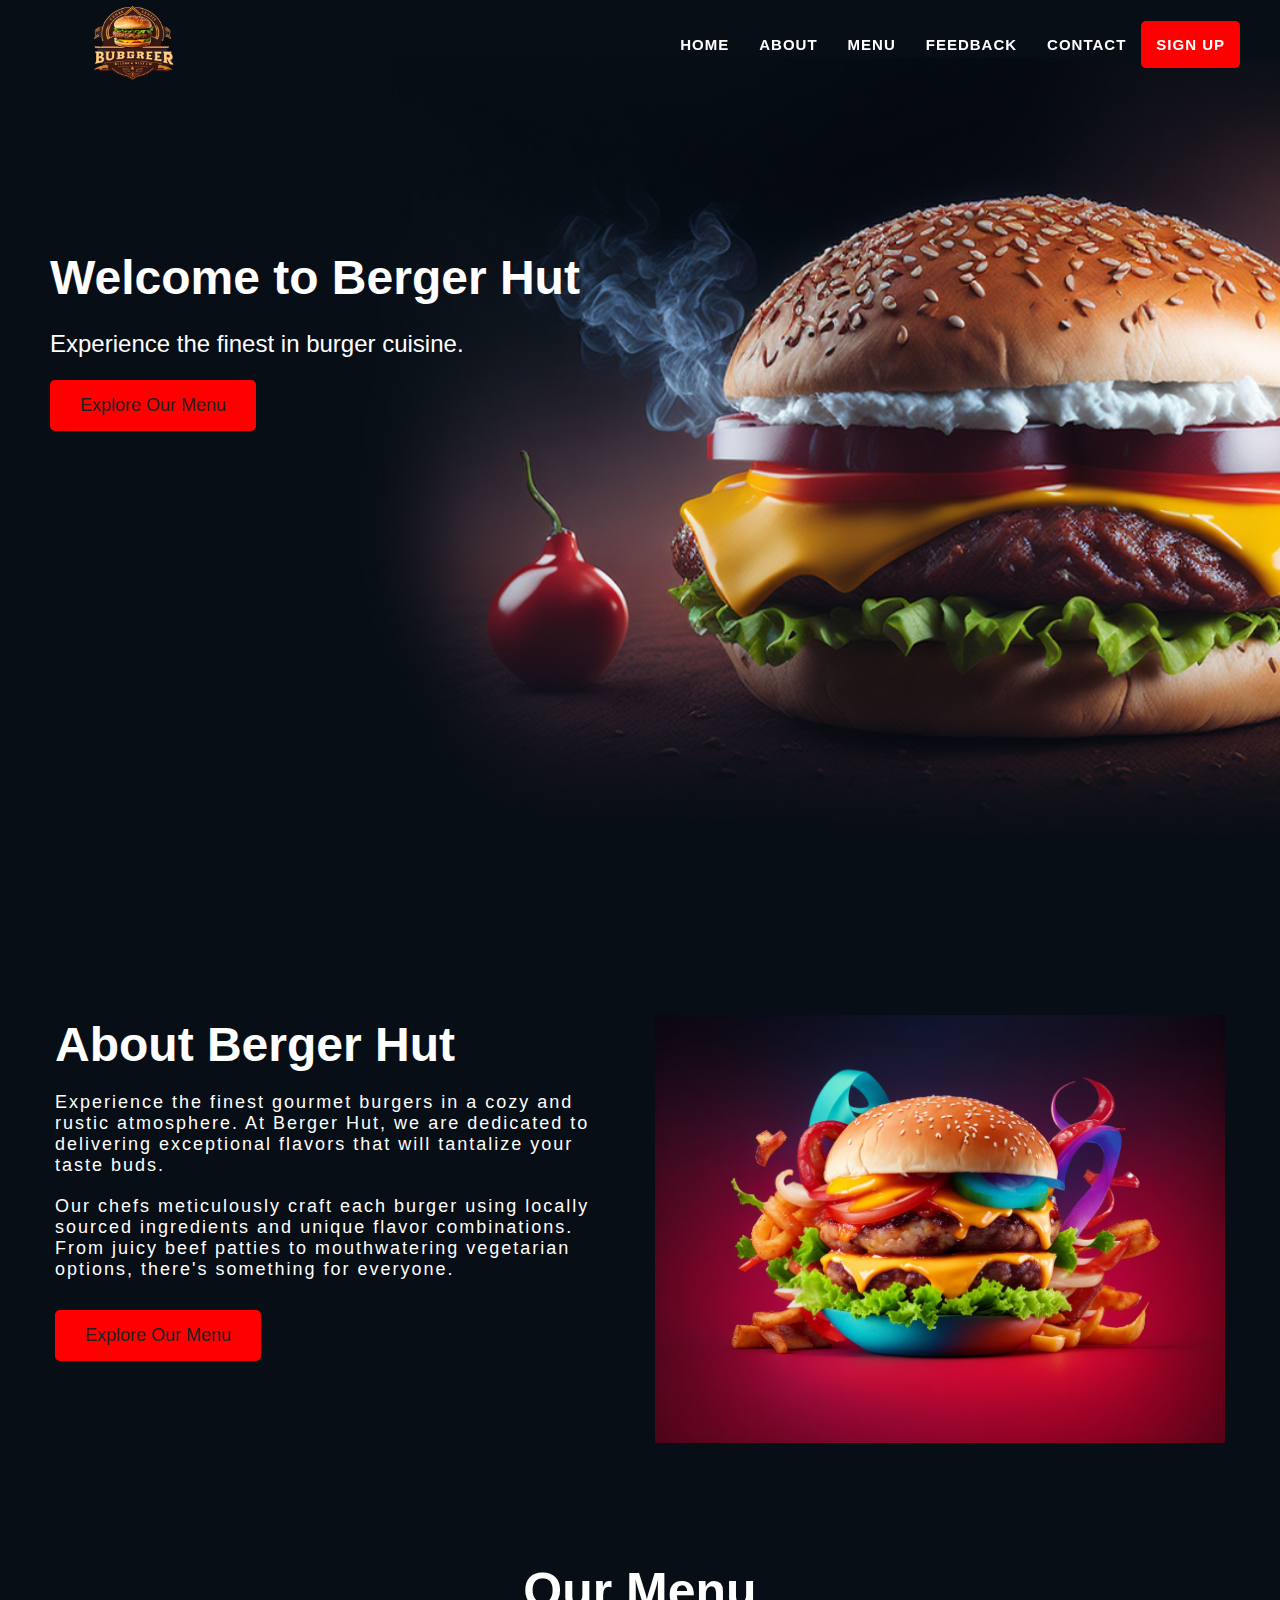
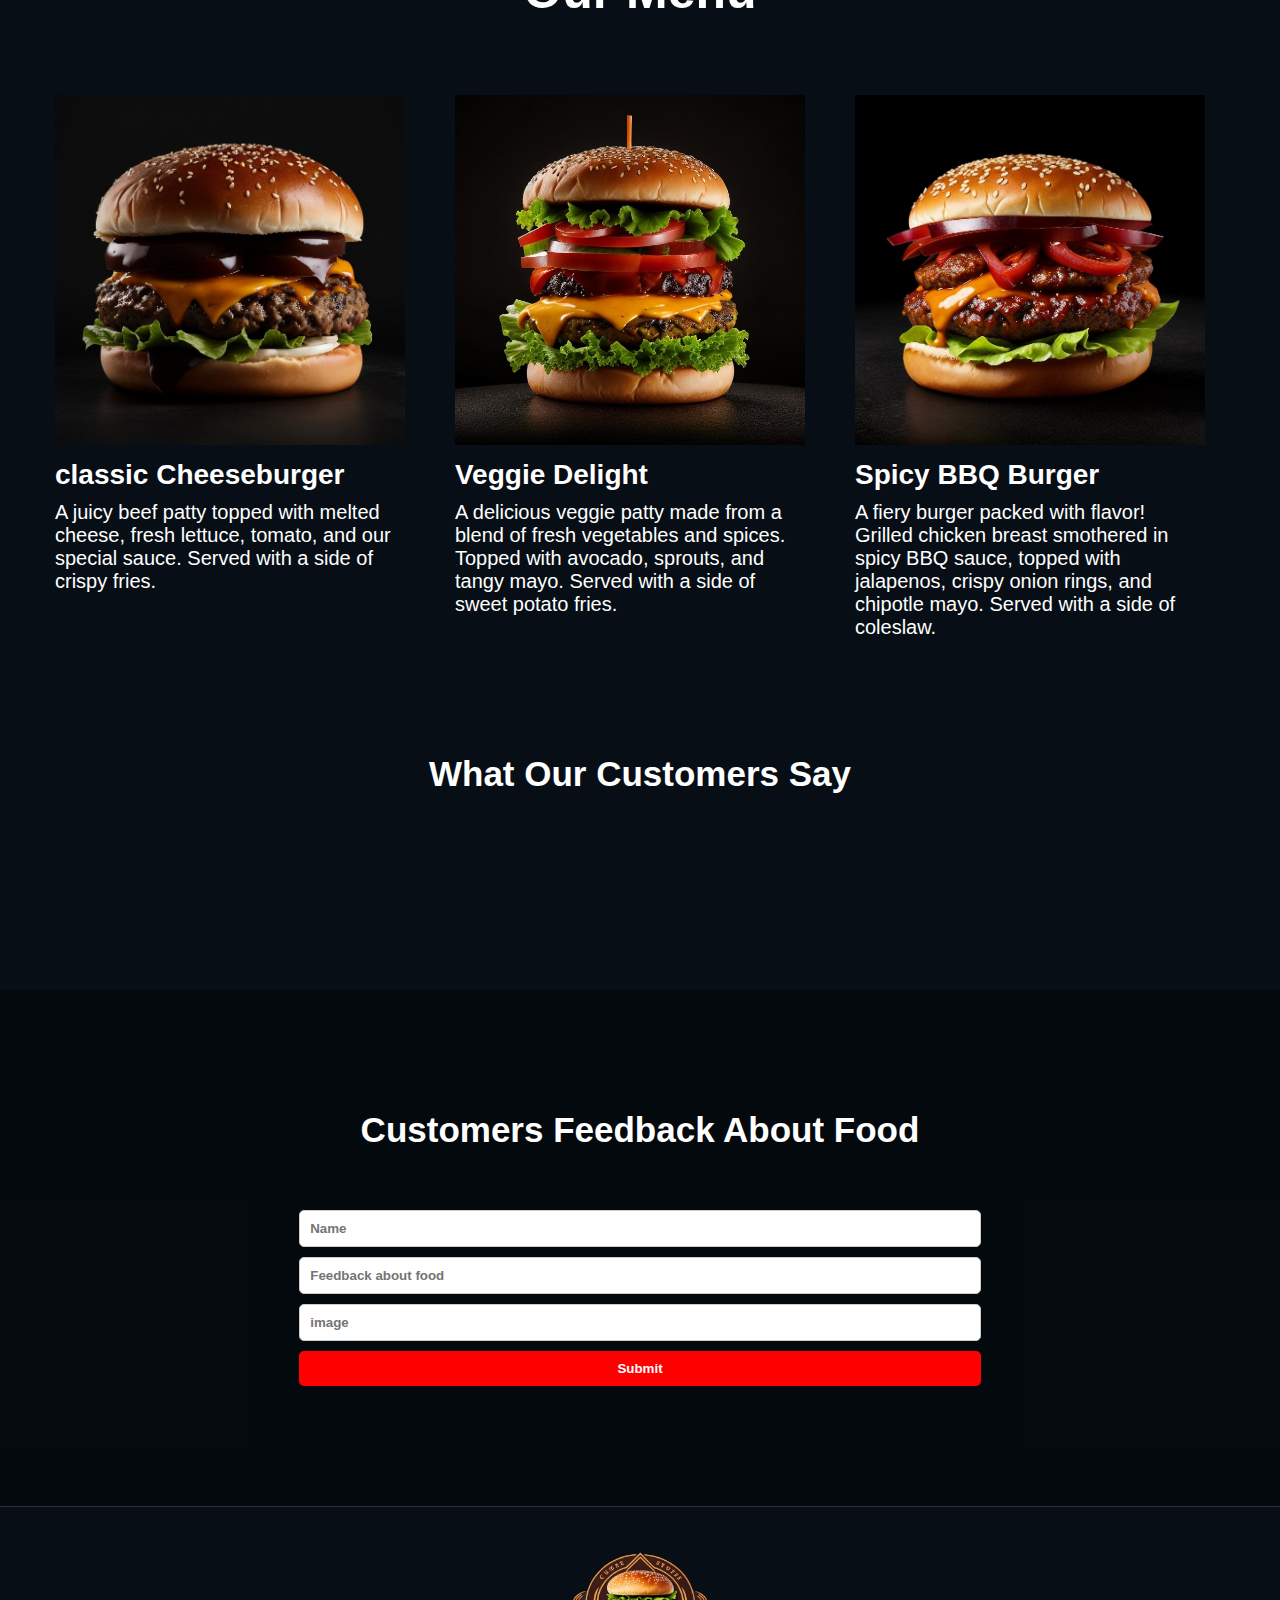
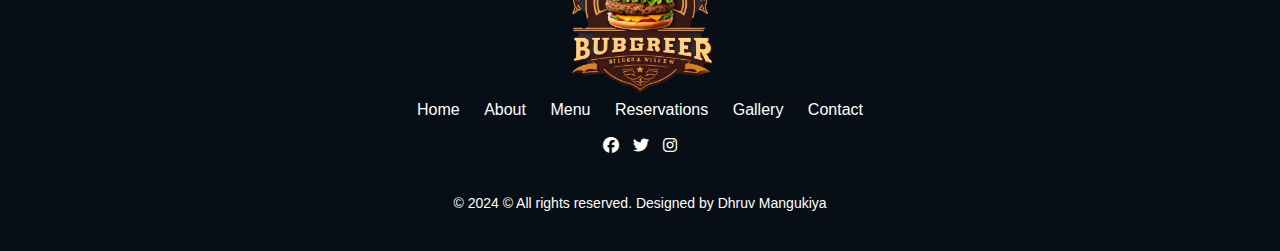
<file: index.html>
<!DOCTYPE html>
<html lang="en">

<head>
    <meta charset="UTF-8">
    <meta name="viewport" content="width=device-width, initial-scale=1.0">
    <link rel="stylesheet" href="style.css">
    <link rel="stylesheet" href="css/all.min.css">
    <link rel="icon" href="images/iconlogo.png">
    <link rel="stylesheet" href="https://cdn.jsdelivr.net/npm/swiper@11/swiper-bundle.min.css" />
    <title>Berger Hut</title>

</head>
<body>

    <header>
        <div class="container">
            <div class="row justify-between align-items-center">
                <div class="logo">
                    <img src="images/iconlogo.png">
                </div>
                <nav>
                    <ul class="row">
                        <li>
                            <a href="#" class="active">Home</a>
                        </li>
                        <li>
                            <a href="#about-section">About </a>
                        </li>
                        <li>
                            <a href="Pages/menu.html">Menu </a>
                        </li>
                        <li>
                            <a href="#Feedback">Feedback </a>
                        </li>
                        <li>
                            <a href="#Contact-section">Contact</a>
                        </li>
                        <li>
                            <a href="/Pages/signUp.html" class="ott">Sign Up</a>
                        </li>
                    </ul>
                </nav>
            </div>
        </div>
    </header>

    <!-- hero section  -->

    <section class="hero">
        <div class="container">
            <h1>Welcome to Berger Hut</h1>
            <p>Experience the finest in burger cuisine.</p>
            <a href="Pages/menu.html" class="btn">Explore Our Menu</a>
        </div>
    </section>

    <!-- about section  -->

    <section id="about-section" class="content-color padding-100">
        <div class="container">
            <div class="row">
                <div class="col-6">
                    <div class="about-content">
                        <h2>About Berger Hut</h2>
                        <h3>Experience the finest gourmet burgers in a cozy and
                            rustic atmosphere. At Berger Hut, we are dedicated to
                            delivering exceptional flavors that will tantalize your
                            taste buds.</h3>
                        <h4>Our chefs meticulously craft each burger using locally
                            sourced ingredients and unique flavor combinations.
                            From juicy beef patties to mouthwatering vegetarian
                            options, there's something for everyone.</h4>
                        <a href="Pages/menu.html" class="btn">Explore Our Menu</a>
                    </div>
                </div>
                <div class="col-6">
                    <div class="about-image">
                        <img src="images/about-image.jpg">
                    </div>
                </div>
            </div>
        </div>
    </section>

    <!-- menu section  -->

    <section id="Gallery" class="content-color ">
        <div class="container">
            <div class="heading text-center">
                <h1>Our Menu</h1>
            </div>
            <div class="menu">
                <div class="row">
                    <div class="col-4">
                        <div class="menu-set">
                            <img src="images/burger1.jpg" alt="">
                            <h2>classic Cheeseburger</h2>
                            <p>A juicy beef patty topped with melted
                                cheese, fresh lettuce, tomato, and our
                                special sauce. Served with a side of
                                crispy fries.</p>
                        </div>
                    </div>
                    <div class="col-4">
                        <div class="menu-set">
                            <img src="images/burger2.jpg" alt="">
                            <h2>Veggie Delight</h2>
                            <p>A delicious veggie patty made from a
                                blend of fresh vegetables and spices.
                                Topped with avocado, sprouts, and tangy
                                mayo. Served with a side of sweet potato
                                fries.</p>
                        </div>
                    </div>
                    <div class="col-4">
                        <div class="menu-set">
                            <img src="images/burger3.jpg" alt="">
                            <h2>Spicy BBQ Burger</h2>
                            <p>A fiery burger packed with flavor! Grilled
                                chicken breast smothered in spicy BBQ
                                sauce, topped with jalapenos, crispy
                                onion rings, and chipotle mayo. Served
                                with a side of coleslaw.</p>
                        </div>
                    </div>
                </div>
            </div>
        </div>
    </section>

    <!-- review Section -->

    <section class="content-color padding-100 ">
        <div class="container">
            <h2 class="heading">What Our Customers Say</h2>
            <div class="swiper mySwiper">
                <div class="swiper-wrapper"> </div>
                <!-- <div class="swiper-button-next"></div>
                <div class="swiper-button-prev"></div> -->
                <br><br>
                <div class="swiper-pagination"></div>
            </div>
        </div>
    </section>

    <!-- review comment box -->

    <section id="Feedback" class="review-img content-color padding-100">
        <div class="overlay"></div>
        <div class="container">
            <div class="row">
                <div class="review-box">
                    <form id="Feedback-form">
                        <h2 class="heading">Customers Feedback About Food</h2>
                        <input id="Customers-name" type="text" placeholder="Name">
                        <input id="Customers-Feedback" type="text" placeholder="Feedback about food">
                        <input id="Customers-img" type="url" placeholder="image">
                        <input type="submit">
                    </form>
                </div>
            </div>
        </div>
    </section>

    <!-- \footer sectiob -->

  <div id="footer"></div>

    <script src="https://cdn.jsdelivr.net/npm/swiper@11/swiper-bundle.min.js"></script>
    <script src="js/index.js" type="module"></script>
</body>
</html>
</file>
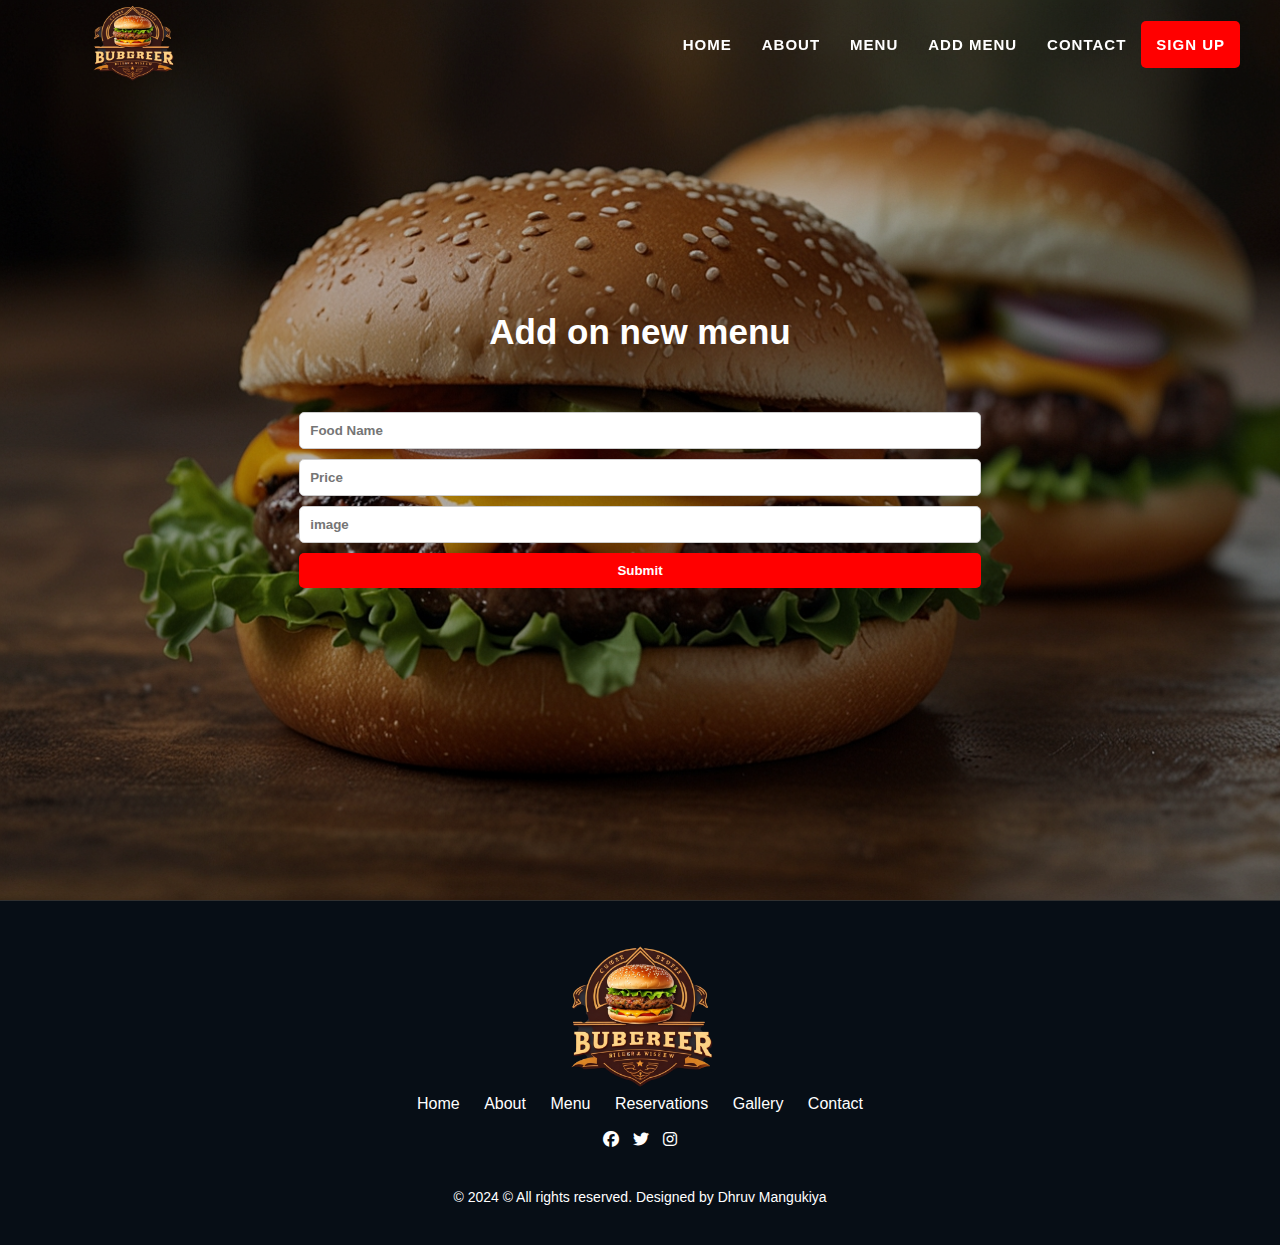
<file: Pages/add_new_menu.html>
<!DOCTYPE html>
<html lang="en">

<head>
    <meta charset="UTF-8">
    <meta name="viewport" content="width=device-width, initial-scale=1.0">
    <title>New Menu Add</title>
    <link rel="stylesheet" href="/style.css">
    <link rel="icon" href="../images/iconlogo.png">
    <link rel="stylesheet" href="/css/all.min.css">
</head>

<body>
    <header>
        <div class="container">
            <div class="row justify-between align-items-center">
                <div class="logo">
                    <img src="../images/iconlogo.png">
                </div>
                <nav>
                    <ul class="row">
                        <li>
                            <a href="../index.html">Home</a>
                        </li>
                        <li>
                            <a href="#">About </a>
                        </li>
                        <li>
                            <a href="/Pages/menu.html">Menu </a>
                        </li>
                        <li>
                            <a href="#">Add Menu </a>
                        </li>
                        <li>
                            <a href="#Contact-section">Contact</a>
                        </li>
                        <li>
                            <a href="/Pages/signUp.html" class="ott">Sign Up</a>
                        </li>
                    </ul>
                </nav>
            </div>
        </div>
    </header>

    <!-- add new menu section  -->

    <section class=" menu-img content-color padding-100">
        <div class="overlay"></div>
        <div class="container">
            <div class="row">
                <div class="review-box">
                    <form id="new-menu-add-form">
                        <h2 class="heading">Add on new menu </h2>
                        <input id="Food-name" type="text" placeholder="Food Name">
                        <input id="Food-price" type="text" placeholder="Price">
                        <input id="Food-img" type="url" placeholder="image">
                        <input type="submit">
                    </form>
                </div>
            </div>
        </div>
    </section>

    <!-- \footer sectiob -->
    
    <div id="footer"></div>

    <script src="/js/Add-menu.js" type="module"></script>
</body>

</html>
</file>
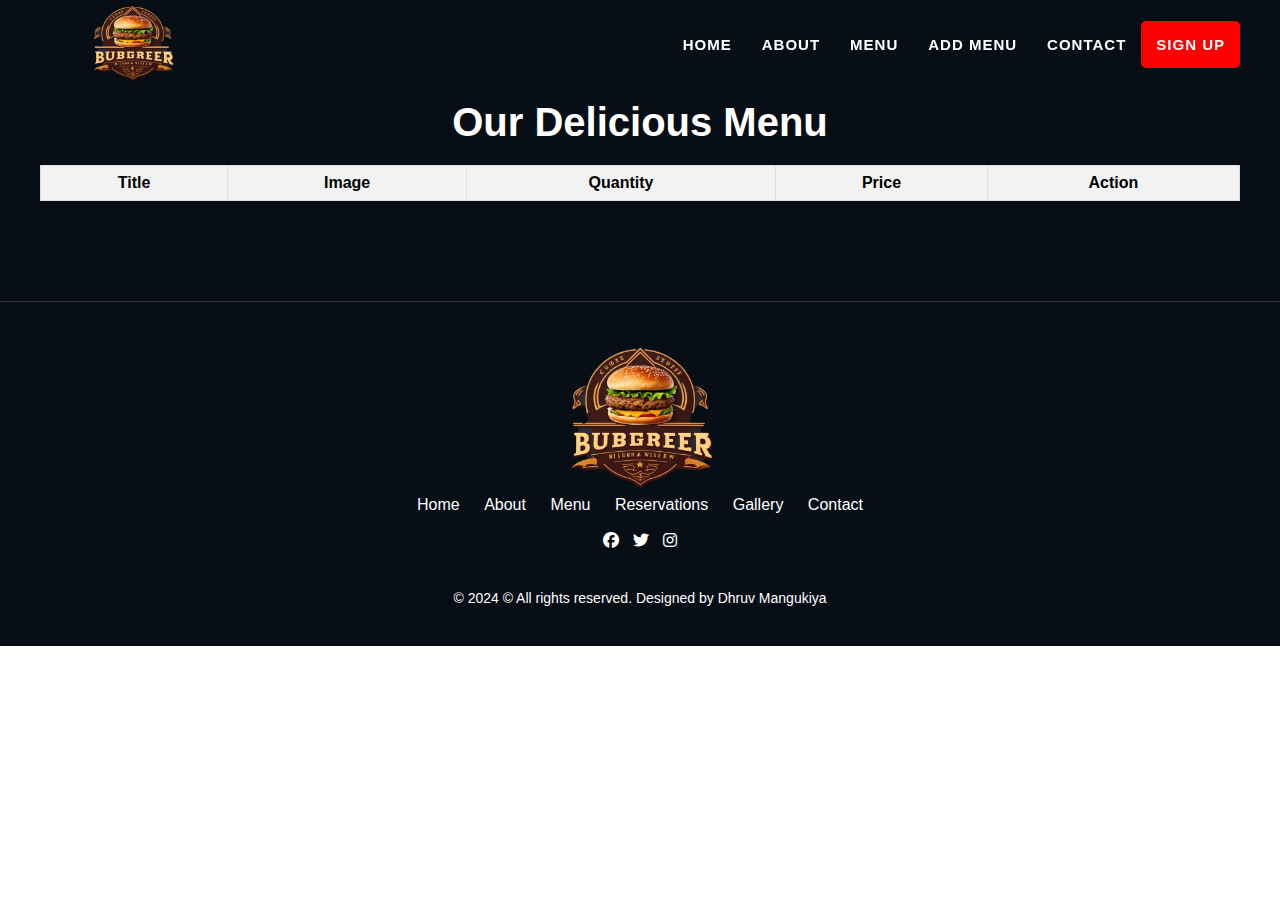
<file: Pages/cart.html>
<!DOCTYPE html>
<html lang="en">

<head>
    <meta charset="UTF-8">
    <meta name="viewport" content="width=device-width, initial-scale=1.0">
    <title>New Menu Add</title>
    <link rel="stylesheet" href="/style.css">
    <link rel="icon" href="../images/iconlogo.png">
    <link rel="stylesheet" href="/css/all.min.css">
</head>

<body>
    <header>
        <div class="container">
            <div class="row justify-between align-items-center">
                <div class="logo">
                    <img src="../images/iconlogo.png">
                </div>
                <nav>
                    <ul class="row">
                        <li>
                            <a href="../index.html">Home</a>
                        </li>
                        <li>
                            <a href="#">About </a>
                        </li>
                        <li>
                            <a href="/Pages/menu.html">Menu </a>
                        </li>
                        <li>
                            <a href="/Pages/add_new_menu.html">Add Menu </a>
                        </li>
                        <li>
                            <a href="#">Contact</a>
                        </li>
                        <li>
                            <a href="#" class="ott">Sign Up</a>
                        </li>
                    </ul>
                </nav>
            </div>
        </div>
    </header>

    <!-- cart section  -->

    <section class="content-color padding-100">
        <div class="container">
            <div class="menu-2 text-center">
                <h2>Our Delicious Menu</h2>
            </div>
            <div class="menu-container">
                <table class="menu-table">
                    <thead>
                        <tr>
                            <th>Title</th>
                            <th>Image</th>
                            <th>Quantity</th>
                            <th>Price</th>
                            <th>Action</th>
                        </tr>
                    </thead>
                    <tbody class="cart-page"></tbody>
                </table>
            </div>
        </div>
    </section>

    <!-- \footer sectiob -->

    <div id="footer"></div>
  
    <script src="/js/cart.js" type="module"></script>
</body>

</html>
</file>
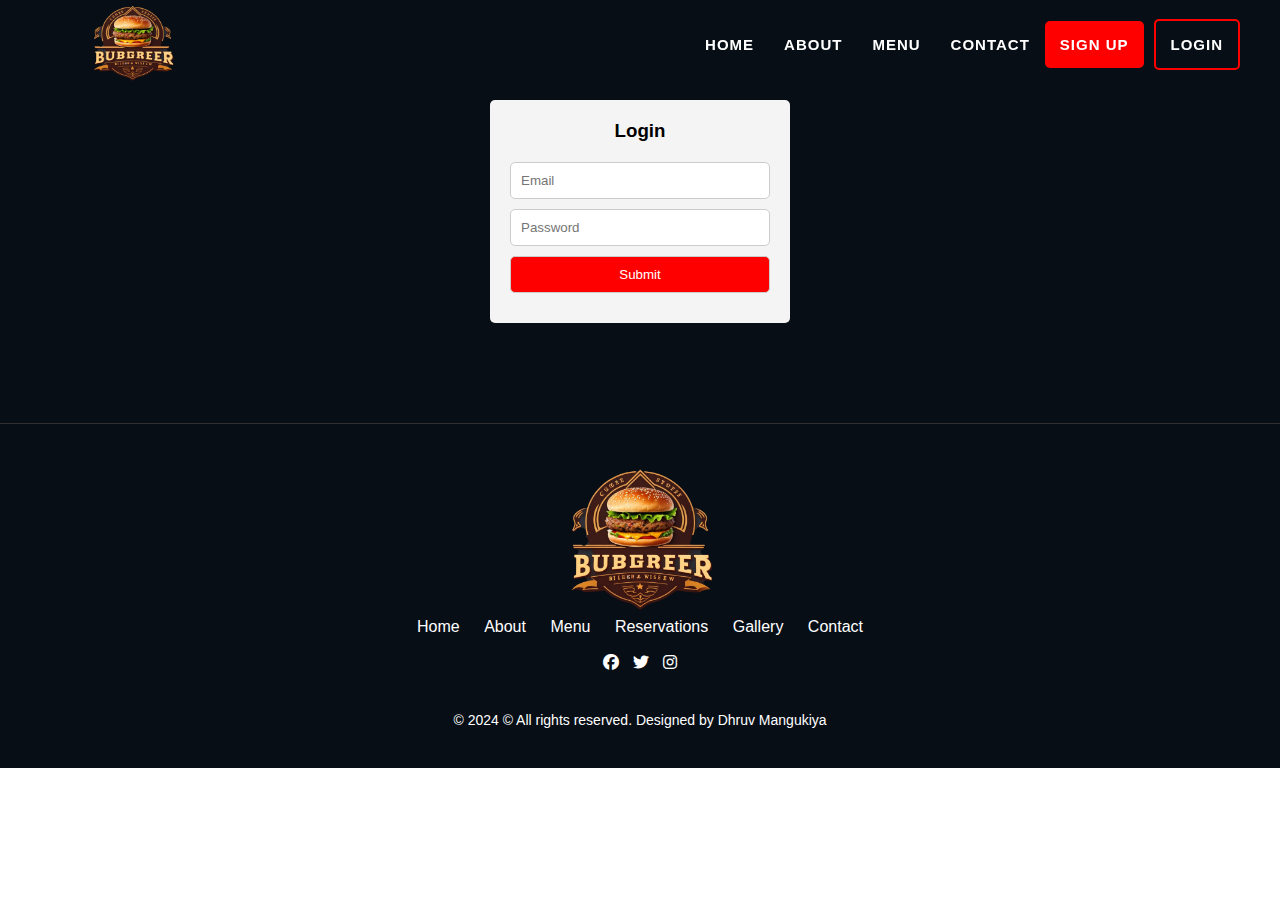
<file: Pages/login.html>
<!DOCTYPE html>
<html lang="en">

<head>
    <meta charset="UTF-8">
    <meta name="viewport" content="width=device-width, initial-scale=1.0">
    <title>New Menu Add</title>
    <link rel="stylesheet" href="/style.css">
    <link rel="icon" href="../images/iconlogo.png">
    <link rel="stylesheet" href="/css/all.min.css">
</head>

<body>
    <header>
        <div class="container">
            <div class="row justify-between align-items-center">
                <div class="logo">
                    <img src="../images/iconlogo.png">
                </div>
                <nav>
                    <ul class="row">
                        <li>
                            <a href="../index.html">Home</a>
                        </li>
                        <li>
                            <a href="#">About </a>
                        </li>
                        <li>
                            <a href="/Pages/menu.html">Menu </a>
                        </li>
                        <li>
                            <a href="#">Contact</a>
                        </li>
                        <li>
                            <a href="/Pages/signUp.html" class="ott">Sign Up</a>
                        </li>
                        <li>
                            <a href="/Pages/login.html" class="btt">login</a>
                        </li>
                    </ul>
                </nav>
            </div>
        </div>
    </header>

    <!-- login section    -->
    <section class="content-color padding-100 hello-g">
        <form id="signup-form">
            <h3>Login</h3>
            <input id="email" type="text" placeholder="Email">
            <input id="password" type="text" placeholder="Password">
            <input type="submit">
        </form>
    </section>

    <!-- \footer sectiob -->

  <div id="footer"></div>

    <script src="/js/login.js" type="module"></script>
</body>

</html>
</file>
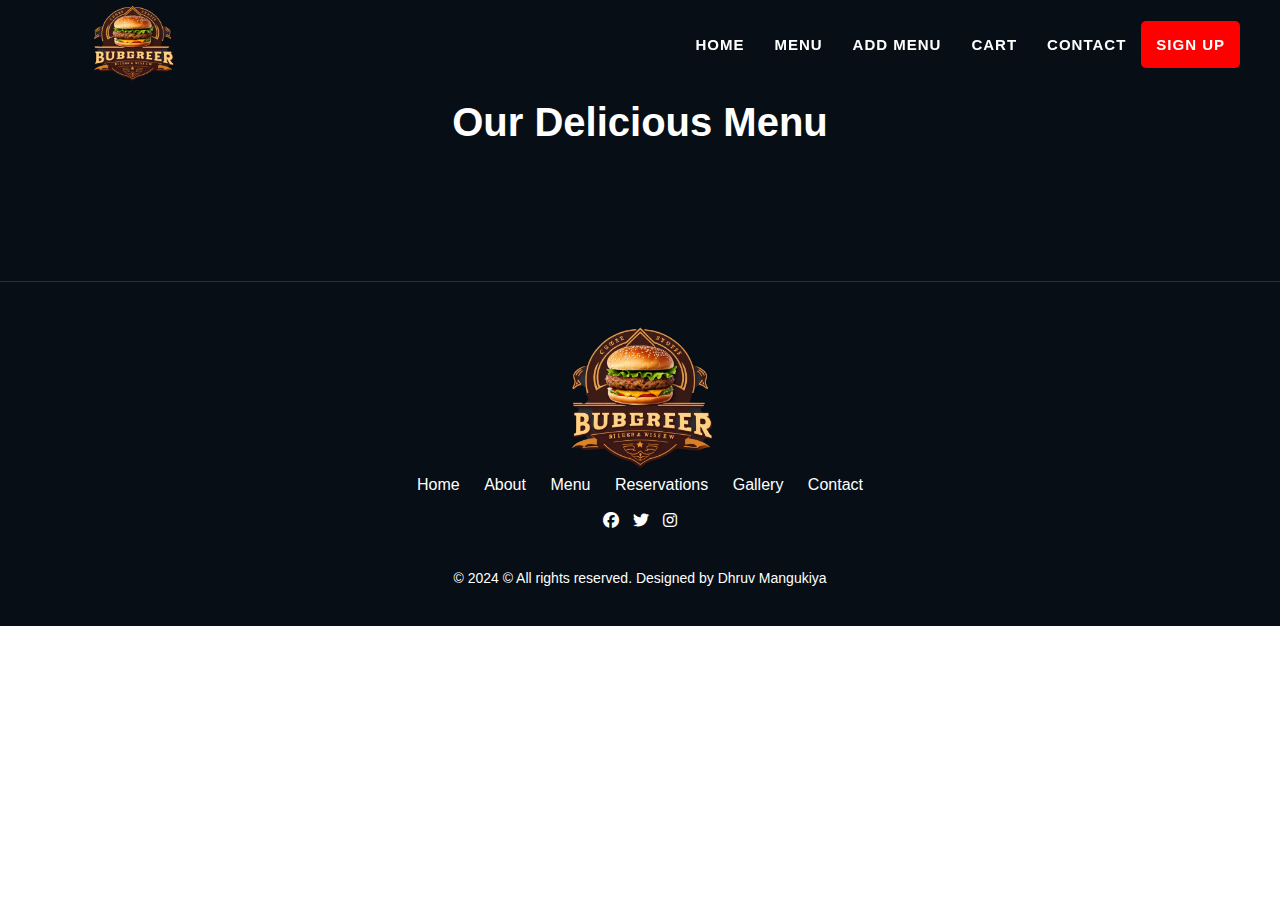
<file: Pages/menu.html>
<!DOCTYPE html>
<html lang="en">

<head>
    <meta charset="UTF-8">
    <meta name="viewport" content="width=device-width, initial-scale=1.0">
    <link rel="stylesheet" href="../style.css">
    <link rel="icon" href="../images/iconlogo.png">
    <link rel="stylesheet" href="/css/all.min.css">
    <title>Berger Hut Menu</title>
</head>

<body>
    <header>
        <div class="container">
            <div class="row justify-between align-items-center">
                <div class="logo">
                    <img src="../images/iconlogo.png">
                </div>
                <nav>
                    <ul class="row">
                        <li>
                            <a href="../index.html">Home</a>
                        </li>
                        <li>
                            <a href="/Pages/menu.html">Menu </a>
                        </li>
                        <li>
                            <a href="/Pages/add_new_menu.html">Add Menu </a>
                        </li>
                        <li>
                            <a href="/Pages/cart.html">Cart </a>
                        </li>
                        <li>
                            <a href="#Contact-section">Contact</a>
                        </li>
                        <li>
                            <a href="/Pages/signUp.html" class="ott">Sign Up</a>
                        </li>
                    </ul>
                </nav>
            </div>
        </div>
    </header>
    
    <!-- menu section -->

    <section class="content-color padding-100">
        <div class="container">
            <div class="menu-2 text-center">
                <h2>Our Delicious Menu</h2>
            </div>
            <br> <br>
            <div class="menu-container">
                <div class="row menu-page"></div>
            </div>
        </div>
    </section>

    <!-- \footer sectiob -->

   <div id="footer"></div>

    <script src="/js/menu.js" type="module"></script>
</body>
</html>
</file>
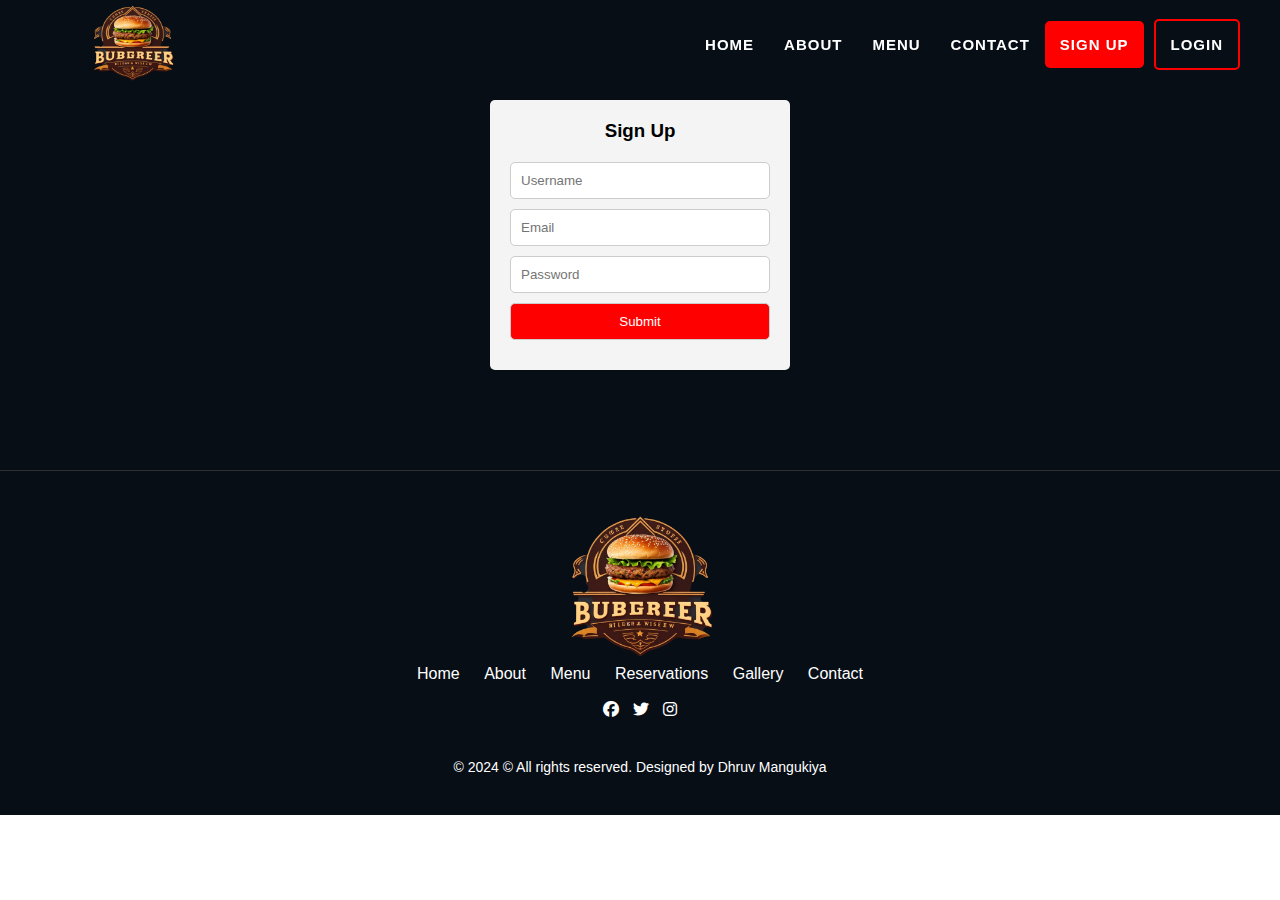
<file: Pages/signUp.html>
<!DOCTYPE html>
<html lang="en">

<head>
    <meta charset="UTF-8">
    <meta name="viewport" content="width=device-width, initial-scale=1.0">
    <title>New Menu Add</title>
    <link rel="stylesheet" href="/style.css">
    <link rel="icon" href="../images/iconlogo.png">
    <link rel="stylesheet" href="/css/all.min.css">
</head>

<body>
    <header>
        <div class="container">
            <div class="row justify-between align-items-center">
                <div class="logo">
                    <img src="../images/iconlogo.png">
                </div>
                <nav>
                    <ul class="row">
                        <li>
                            <a href="../index.html">Home</a>
                        </li>
                        <li>
                            <a href="#">About </a>
                        </li>
                        <li>
                            <a href="/Pages/menu.html">Menu </a>
                        </li>
                        <li>
                            <a href="#">Contact</a>
                        </li>
                        <li>
                            <a href="#" class="ott">Sign Up</a>
                        </li>
                        <li>
                            <a href="/Pages/login.html" class="btt">login</a>
                        </li>
                    </ul>
                </nav>
            </div>
        </div>
    </header>

    <!-- signUp section   -->

    <section class="content-color padding-100">
        <form id="signup-form">
            <h3>Sign Up</h3>
            <input id="username" type="text" placeholder="Username">
            <input id="email" type="text" placeholder="Email">
            <input id="password" type="text" placeholder="Password">
            <input type="submit">
        </form>
    </section>

    <!-- \footer sectiob -->

    <div id="footer"></div>

    <script src="/js/signUp.js" type="module"></script>
</body>

</html>
</file>
<file: style.css>
* {
    margin: 0;
    padding: 0;
    box-sizing: border-box;
    font-family: " moto sans", sans-serif;
}

html {
    scroll-behavior: smooth;
}

body {
    font-family: 'Outfit';
}

.container {
    max-width: 1200px;
    margin: auto;
}

.text-center {
    text-align: center;
}

.row {
    display: flex;
    flex-wrap: wrap;
}

.justify-center {
    justify-content: center;
}

.justify-between {
    justify-content: space-between;
}

.align-items-center {
    align-items: center;
}

a {
    text-decoration: none;
}

img {
    width: 100%;
}

ul,
ol {
    list-style: none;
}

::selection {
    background-color: white;
    color: black;
}

.content-color {
    background-color: #070e15;
}

.padding-100 {
    padding: 100px 0;
    list-style: none;
    font-weight: 300;
}

.col-1 {
    width: 8.3333%;
    padding: 15px;
}

.col-2 {
    width: 16.6666%;
    padding: 15px;
}

.col-3 {
    width: 25%;
    padding: 15px;
}

.col-4 {
    width: 33.3333%;
    padding: 15px;
}

.col-5 {
    width: 41.6666%;
    padding: 15px;
}

.col-6 {
    width: 50%;
    padding: 15px;
}

.col-7 {
    width: 58.3333%;
    padding: 15px;
}

.col-8 {
    width: 66.6666%;
    padding: 15px;
}

.col-9 {
    width: 75%;
    padding: 15px;
}

.col-10 {
    width: 83.3333%;
    padding: 15px;
}

.col-11 {
    width: 91.6666;
    padding: 15px;
}

.col-12 {
    width: 100%;
    padding: 15px;
}

/* header css */
.logo img {
    width: 85px;
    height: 80px;
    margin-left: 50px;
}

header {
    position: fixed;
    width: 100%;
    z-index: 2;
}

header .logo {
    width: 120px;
}

header ul>li>a {
    color: white;
    padding: 15px;
    font-size: 15px;
    font-weight: 800;
    line-height: 90px;
    text-transform: uppercase;
    letter-spacing: 1px;
    transition: color 0.3s ease;

}

header ul li a:hover {
    color: red;
}



/* hero section  */

.hero {
    background-image: url("images/hero-background1.jpg");
    background-size: cover;
    background-position: center;
    height: 100vh;
    display: flex;
    text-align: left;
    color: #fff;
}

.hero .container {
    max-width: 800px;
}

.hero h1 {
    font-size: 48px;
    font-weight: bold;
    margin-bottom: 20px;
}

.hero p {
    font-size: 24px;
}

.hero {
    position: relative;
}

.hero h1 {
    position: absolute;
    top: 250px;
    left: 50px;
}

.hero p {
    position: absolute;
    top: 330px;
    left: 50px;
}

.hero .btn {
    position: absolute;
    top: 360px;
    left: 50px;
}

.hero .btn {
    display: inline-block;
    background-color: red;
    color: #222;
    font-size: 18px;
    padding: 15px 30px;
    text-decoration: none;
    border-radius: 5px;
    transition: background-color 0.3s ease;
    margin-top: 20px;
}

.hero .btn:hover {
    background-color: rgb(238, 66, 66);
}

.about-content .btn {
    display: inline-block;
    background-color: red;
    color: #222;
    font-size: 18px;
    padding: 15px 30px;
    text-decoration: none;
    border-radius: 5px;
    transition: background-color 0.3s ease;
    margin-top: 20px;
}

.about-content .btn:hover {
    background-color: rgb(238, 66, 66);
}

.ott {
    width: 50px;
    background-color: red;
    border-radius: 5px;
}

.ott:hover {
    background-color: rgb(238, 66, 66);
    color: black;
}

.btt {
    border: 2px solid red;
    border-radius: 5px;
    margin-left: 10px;
}

.about-content h2 {
    font-size: 48px;
    font-weight: 800;
    padding: 2px 0px 10px 0px;
    color: white;
}

.about-content h3,
h4 {
    font-size: 18px;
    font-weight: 300;
    padding: 10px 0;
    letter-spacing: 2px;
    text-align: left;
    color: white;
}

.about-content p {
    font-size: 15px;
    font-weight: 300;
    padding: 10px 0;
    letter-spacing: 2px;
    text-align: left;
}

.about-image {
    width: 100%;
}

/* menu section  */
.heading h1 {
    color: white;
    font-size: 50px
}

.menu-set img {
    width: 350px;
    height: 350px;
}

.menu-set h2 {
    color: white;
    font-size: 28px;
    margin-top: 10px;
}

.menu-set p {
    color: white;
    width: 350px;
    font-size: 20px;
    margin-top: 10px;
}


/* Footer*/

.footer {
    background-color: #070e16;
    padding: 40px 0;
    color: #fff;
    text-align: center;
    border-top: 1px solid rgb(48, 48, 48);
}

.footer-content {
    display: flex;
    flex-direction: column;
    align-items: center;
    margin-bottom: 40px;
}

.footer-logo img {
    max-width: 150px;
}

.footer-links a {
    color: #fff;
    margin: 0 10px;
    text-decoration: none;
}

.footer-social a {
    color: #fff;
    margin: 0 5px;
    text-decoration: none;
}

.footer-text {
    font-size: 14px;
}


/* review Section*/
.heading {
    color: white;
    text-align: center;
    font-size: 40px;
    margin-bottom: 60px;
}


.swiper-wrapper img {
    margin: auto;
    display: flex;
    width: 80px;
    height: 80px;
    border-radius: 100%;
    padding: 3px;
    object-fit: cover;
}

.swiper-wrapper p {
    width: 70%;
    font-size: 18px;
    font-weight: 300;
    color: white;
    margin: auto;
    text-align: center;
    padding: 20px 0;

}

.swiper-wrapper h4 {
    font-size: 20px;
    font-weight: 300;
    letter-spacing: 1px;
    color: white;
    text-align: center;
}

/* review form  */

.review-box {
    padding: 20px;
    margin: auto;
    z-index: 1;
}

.review-box input[type="text"] {
    width: 100%;
    padding: 10px;
    margin-bottom: 10px;
    border: 1px solid #ccc;
    border-radius: 5px;
    font-weight: bold;
}

.review-box input[type="url"] {
    width: 100%;
    padding: 10px;
    margin-bottom: 10px;
    border: 1px solid #ccc;
    border-radius: 5px;
    font-weight: bold;
}

.review-box input[type="submit"] {
    width: 100%;
    padding: 10px;
    border: none;
    border-radius: 5px;
    background-color: red;
    color: #fff;
    cursor: pointer;
    transition: background-color 0.3s ease;
    font-weight: bold;

}

.review-box input[type="submit"]:hover {
    background-color: #ee4242;
}

.review-img {
    background-image: url(/images/hero-background.jpg);
    background-size: cover;
    background-attachment: fixed;
    position: relative;
}

.overlay {
    position: absolute;
    top: 0;
    left: 0;
    width: 100%;
    height: 100%;
    background-color: rgba(0, 0, 0, 0.3);
}

.heading {
    color: white;
    text-align: center;
    font-size: 35px;
}

/* menu page   */

.menu-2 h2 {
    color: white;
    font-size: 40px;
}

.menu-page {
    display: grid;
    grid-template-columns: repeat(auto-fit, minmax(300px, 1fr));
    gap: 20px;
    justify-content: center;
}

.menu-page>div {
    background-color: #555;
    border-radius: 10px;
    padding: 20px;
    text-align: center;
}

.menu-page img {
    width: 100%;
    border-radius: 10px;
    margin-bottom: 10px;
}

.menu-page h4 {
    color: white;
    font-size: 25px;
    margin-bottom: 10px;
    width: 70%;
    text-align: center;
    margin: auto;
}

.menu-page p {
    color: white;
    font-size: 20px;
    margin-bottom: 10px;
}

.order-now-btn {
    background-color: #ff4500;
    color: white;
    border: none;
    border-radius: 5px;
    padding: 10px 20px;
    font-size: 18px;
    cursor: pointer;
}

.order-now-btn:hover {
    background-color: #ff6a36;
}

/* add menu-page  css */

.menu-img {
    background-image: url(/images/burger\ 2.jpg);
    background-size: cover;
    background-attachment: fixed;
    height: 100vh;
    display: flex;
    justify-content: center;
    align-items: center;
    position: relative;
}

.overlay {
    position: absolute;
    top: 0;
    left: 0;
    width: 100%;
    height: 100%;
    background-color: rgba(0, 0, 0, 0.3);
}

/* sign up page css */
#signup-form {
    max-width: 300px;
    margin: 0px  auto;
    padding: 20px;
    background-color: #f4f4f4;
    border-radius: 5px;
}

#signup-form h3 {
    text-align: center;
    margin-bottom: 20px;
}

#signup-form input[type="text"],
#signup-form input[type="url"],
#signup-form input[type="submit"] {
    width: 100%;
    padding: 10px;
    margin-bottom: 10px;
    border: 1px solid #ccc;
    border-radius: 5px;
}

#signup-form input[type="submit"] {
    background-color: red;
    color: #fff;
    cursor: pointer;
}

#signup-form input[type="submit"]:hover {
    background-color: #ff6a36;
}

/* cart page css  */

.menu-table {
    width: 100%;
    border-collapse: collapse;
    margin-top: 20px;
}

.menu-table th,
.menu-table td {
    border: 1px solid #ddd;
    padding: 8px;
    text-align: center;
}

.menu-table th {
    background-color: #f2f2f2;
}

.menu-table img {
    background-color: #f2f2f2;
    max-width: 120px;
    max-height: 120px;
}
.cart-page td{
    color: white;
    text-align: center;
}

/* Style for quantity buttons */

.quantity-btn {
    padding: 5px 10px;
    border: none;
    background-color: #ff0000;
    color: #fff;
    cursor: pointer;
  }
  
  .quantity-span {
    margin: 0 5px;
    font-weight: bold;
  }
</file>
